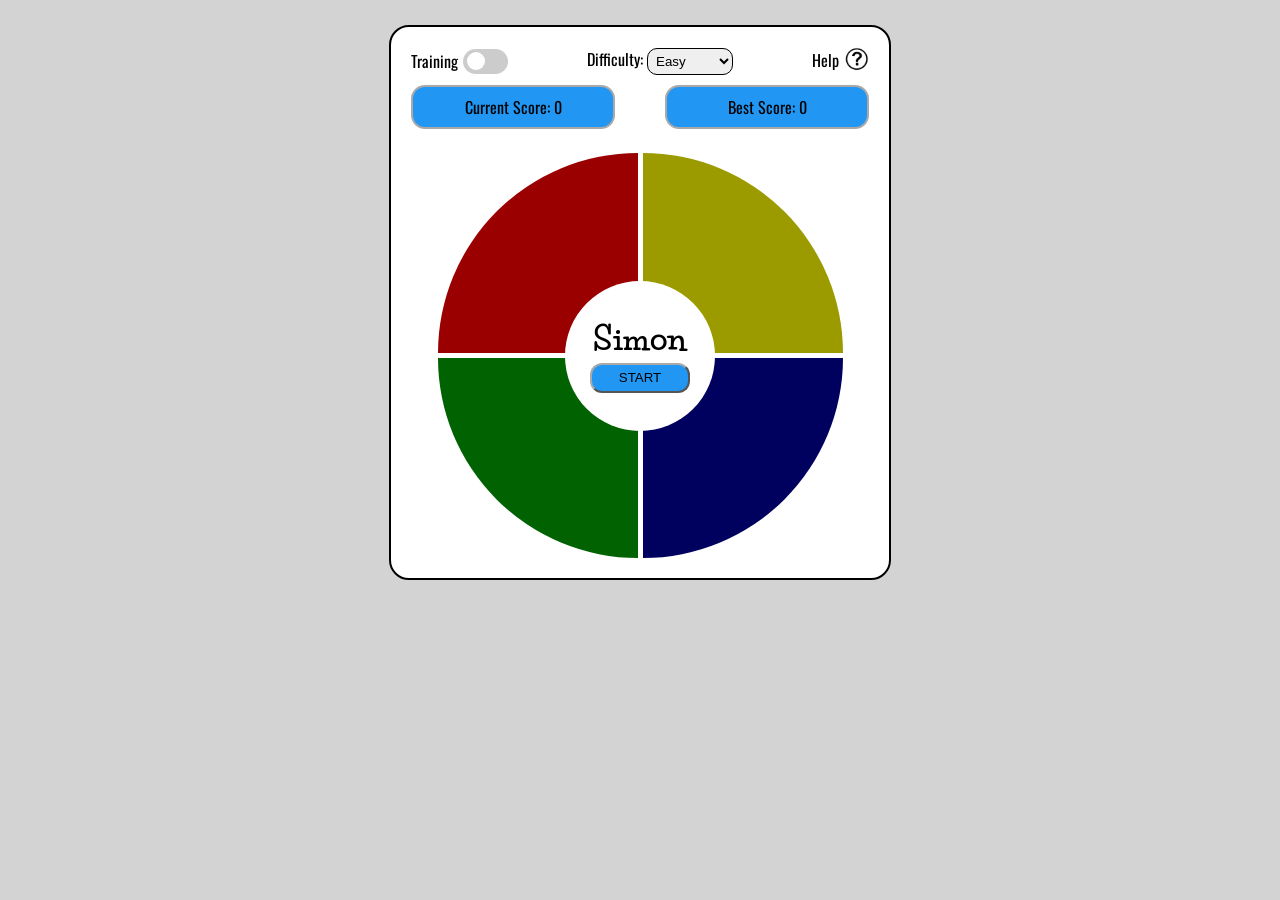
<file: index.html>
<!DOCTYPE html>
<html lang="en">

<head>
    <meta charset="UTF-8">
    <meta name="viewport" content="width=device-width, initial-scale=1.0">
    <title>Simon the game</title>
    <link rel="stylesheet" href="css/style.css">
    <script src="js/app.js" defer></script>
    <link rel="shortcut icon" href="assets/images/favicon.png" type="image/x-icon">
</head>

<body>

    <div id="container">

        <div id="top">

            <div id="extra">

                <div id="Training-toggle">
                    <span>Training</span>

                    <label class="switch">
                        <input type="checkbox" id="gameMode">
                        <span class="slider round"></span>
                    </label>

                </div>

                <div id="difficulty-setting">
                    <label for="difficulty">Difficulty: </label>
                    <select id="difficulty" name="difficulty">
                        <option value="easy" selected>Easy</option>
                        <option value="normal">Normal</option>
                        <option value="unlimited">Unlimited</option>
                    </select>
                </div>

                <a href="help.html">
                    <div id="help">
                        <span>Help</span>
                        <img id="helpImg" src="assets/images/questionMark.png" alt="Need help?">
                    </div>
                </a>

            </div>

            <div id="stats">

                <div class="currentScoreCard">
                    <p id="currentScore">Current Score: 0</p>
                </div>

                <div class="bestScoreCard">
                    <p id="bestScore">Best Score: 0</p>
                </div>

            </div>

        </div>

        <br />

        <div id="Simon-circle">

            <div class="top-semi-circle">
                <div class="circle top-left"></div>
                <div class="circle top-right"></div>
            </div>

            <div class="bottom-semi-circle">
                <div class="circle bottom-left"></div>
                <div class="circle bottom-right"></div>
            </div>

            <div id="centre-circle">
                <span id="Title">Simon</span>
                <button type="button" id="start">START</button>
            </div>

            <div id="popup" class="popupStyle">
                <img id="youLoseImg" src="assets/images/GameOver.png" alt="You lose, Gameover">
                <img id="youWinImg" src="assets/images/YouWon.png" alt="You won the game, Congrats">
                <p id="gameStatusParagraph"></p>
                <button type="button" id="resetGame">Restart</button>
            </div>
        </div>


    </div>

</body>

</html>
</file>
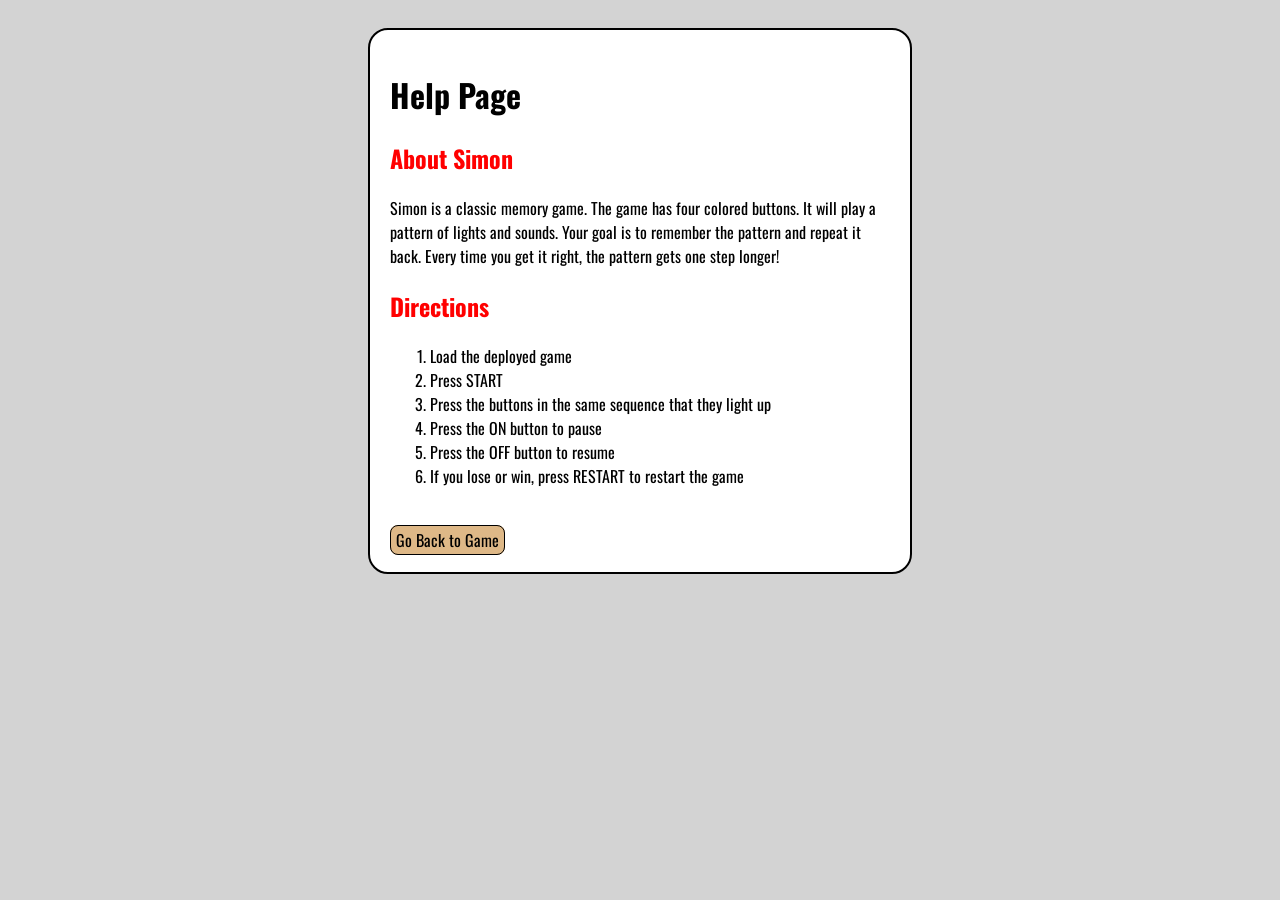
<file: help.html>
<!DOCTYPE html>
<html lang="en">

<head>
    <meta charset="UTF-8">
    <meta name="viewport" content="width=device-width, initial-scale=1.0">
    <title>Help</title>
    <link rel="stylesheet" href="css/helpStyle.css">
    <link rel="shortcut icon" href="assets/images/favicon.png" type="image/x-icon">
</head>

<body>
    <div>
        <h1>Help Page</h1>

        <h2>About Simon</h2>
        <p>Simon is a classic memory game. The game has four colored buttons. It will play a pattern of lights and
            sounds. Your goal is to remember the pattern and repeat it back. Every time you get it right, the pattern
            gets one step longer!</p>

        <h2>Directions</h2>
        <ol>
            <li>Load the deployed game</li>
            <li>Press START</li>
            <li>Press the buttons in the same sequence that they light up</li>
            <li>Press the ON button to pause</li>
            <li>Press the OFF button to resume</li>
            <li>If you lose or win, press RESTART to restart the game</li>
        </ol>

        <br />
        <a href="index.html">Go Back to Game</a>
    </div>
</body>

</html>
</file>
<file: css/style.css>
@import url('https://fonts.googleapis.com/css2?family=Life+Savers:wght@400;700;800&display=swap');
@import url('https://fonts.googleapis.com/css2?family=Oswald:wght@200..700&display=swap');

body {
    padding-top: 25px;
    display: flex;
    flex-direction: column;
    align-items: center;
    margin: 0;
    background-color: lightgray;
    font-family: "Oswald", sans-serif;
    font-optical-sizing: auto;
    font-weight: 400;
    font-style: normal;
}

#Title {
    font-family: "Life Savers", serif;
    font-optical-sizing: auto;
    font-size: xx-large;
    font-weight: 900;
}

#difficulty {
    padding: 4px;
    border-radius: 10px;
    border: black solid 1px;
    cursor: pointer;
}

#container {
    padding: 20px;
    display: flex;
    flex-direction: column;
    align-items: center;
    background-color: white;
    border-radius: 20px;
    border: black solid 2px;
}

#popup {
    display: none;
    top: 50%;
    left: 50%;
    transform: translate(-50%, -50%);
}

#popup p {
    padding: 0 40px;
}

#popup img {
    width: 150px;
}

#youWinImg {
    display: none;
}

#youLoseImg {
    display: none;
}

#resetGame {
    margin-top: auto;
    margin-bottom: 30px;
    background-color: burlywood;
    cursor: pointer;
}

.popupStyle {
    position: absolute;
    top: 17%;
    width: 40.5dvh;
    height: 40.5dvh;
    background-color: rgba(141, 141, 141, 0.969);
    border-radius: 20px;
    border: black solid 2px;

    display: flex;
    flex-direction: column;
    align-items: center;
}

#resetGame {
    width: 80px;
    height: 30px;
    border-radius: 8px;
}

a {
    color: black;
    text-decoration: none;
}

.circle {
    min-width: 200px;
    min-height: 200px;
    cursor: pointer;
}

#Simon-circle {
    position: relative;
    display: flex;
    flex-direction: column;
    gap: 5px;
}

.top-semi-circle {
    display: flex;
    flex-direction: row;
    align-items: center;
    gap: 5px;
}

.bottom-semi-circle {
    display: flex;
    flex-direction: row;
    align-items: center;
    gap: 5px;
}

.top-left {
    background-color: rgba(155, 0, 0, 1);
    border-radius: 100% 0 0 0;
}

.top-right {
    background-color: rgba(155, 155, 0, 1);
    border-radius: 0 100% 0 0;
}

.bottom-left {
    background-color: rgba(0, 98, 0, 1);
    border-radius: 0 0 0 100%;
}

.bottom-right {
    background-color: rgba(0, 0, 95, 1);
    border-radius: 0 0 100% 0;
}

#centre-circle {
    position: absolute;
    width: 150px;
    height: 150px;
    top: 50%;
    left: 50%;
    transform: translate(-50%, -50%);
    background-color: rgb(255, 255, 255);
    border-radius: 100%;

    display: flex;
    flex-direction: column;
    align-items: center;
    justify-content: center;
    gap: 5px;
}

#start {
    width: 100PX;
    height: 30px;
    border-radius: 12px;
    border-color: darkgray;
    background-color: #2196F3;

    cursor: pointer;
}

#start:hover {
    background-color: aqua;
}

#start.active {
    background-color: aqua;
}

#top {
    width: 100%;
    display: flex;
    flex-direction: column;
    gap: 10px;
}

#stats {
    display: flex;
    flex-direction: row;
    justify-content: center;
    gap: 50px;
}

.currentScoreCard {
    width: 200px;
    height: 40px;
    background-color: #2196F3;
    text-align: center;
    border-radius: 14px;
    display: flex;
    justify-content: center;
    align-items: center;
    border: darkgray 2px solid;
}

.bestScoreCard {
    width: 200px;
    height: 40px;
    background-color: #2196F3;
    text-align: center;
    border-radius: 14px;
    display: flex;
    justify-content: center;
    align-items: center;
    border: darkgray 2px solid;
}

#help {
    display: flex;
    flex-direction: row;
    justify-content: end;
    align-items: center;
    gap: 5px;
}

#extra {
    display: flex;
    flex-direction: row;
    justify-content: space-between;
}

#Training-toggle {
    display: flex;
    flex-direction: row;
    justify-content: end;
    align-items: center;
    gap: 5px;
}

#helpImg {
    width: 25px;
}

.circle:hover {
    box-shadow: inset 0px 0px 15px 5px rgb(245, 245, 245);
}

.top-left:active {
    background-color: red;
}

.top-right:active {
    background-color: yellow;
}

.bottom-left:active {
    background-color: rgb(11, 173, 11);
}

.bottom-right:active {
    background-color: blue;
}

#active.top-left {
    background-color: red;
    box-shadow: inset 0px 0px 15px 0px rgb(245, 245, 245);
}

#active.top-right {
    background-color: yellow;
    box-shadow: inset 0px 4px 15px 0px rgb(245, 245, 245);
}

#active.bottom-left {
    background-color: rgb(11, 173, 11);
    box-shadow: inset 0px 4px 15px 0px rgb(245, 245, 245);
}

#active.bottom-right {
    background-color: blue;
    box-shadow: inset 0px 4px 15px 0px rgb(245, 245, 245);
}

.switch {
    position: relative;
    display: inline-block;
    width: 45px;
    height: 25px;
}

.switch input {
    opacity: 0;
    width: 0;
    height: 0;
}

.slider {
    position: absolute;
    cursor: pointer;
    top: 0;
    left: 0;
    right: 0;
    bottom: 0;
    background-color: #ccc;
    -webkit-transition: .4s;
    transition: .4s;
}

.slider:before {
    position: absolute;
    content: "";
    height: 18px;
    width: 18px;
    left: 4px;
    bottom: 4px;
    background-color: white;
    -webkit-transition: .4s;
    transition: .4s;
}

input:checked+.slider {
    background-color: #2196F3;
}

input:focus+.slider {
    box-shadow: 0 0 1px #2196F3;
}

input:checked+.slider:before {
    -webkit-transform: translateX(20px);
    -ms-transform: translateX(20px);
    transform: translateX(20px);
}

.slider.round {
    border-radius: 14px;
}

.slider.round:before {
    border-radius: 50%;
}
</file>
<file: css/helpStyle.css>
@import url('https://fonts.googleapis.com/css2?family=Oswald:wght@200..700&display=swap');
 
 body {
  font-family: "Oswald", sans-serif;
    font-optical-sizing: auto;
    font-weight: 400;
    font-style: normal;
     display: flex;
     flex-direction: column;
     justify-content: center;
     align-items: center;
     background-color: lightgray;
     padding: 20px;
 }

 div {
     background-color: white;
     padding: 20px;
     border: 2px solid black;
     width: 500px;
     border-radius: 20px;
 }

 h2 {
     color: red;
 }

 a {
     color: black;
     border-radius: 8px;
     border: 1px solid;
     padding: 2px 5px;
     background-color: burlywood;
     text-decoration: none;
 }
</file>
